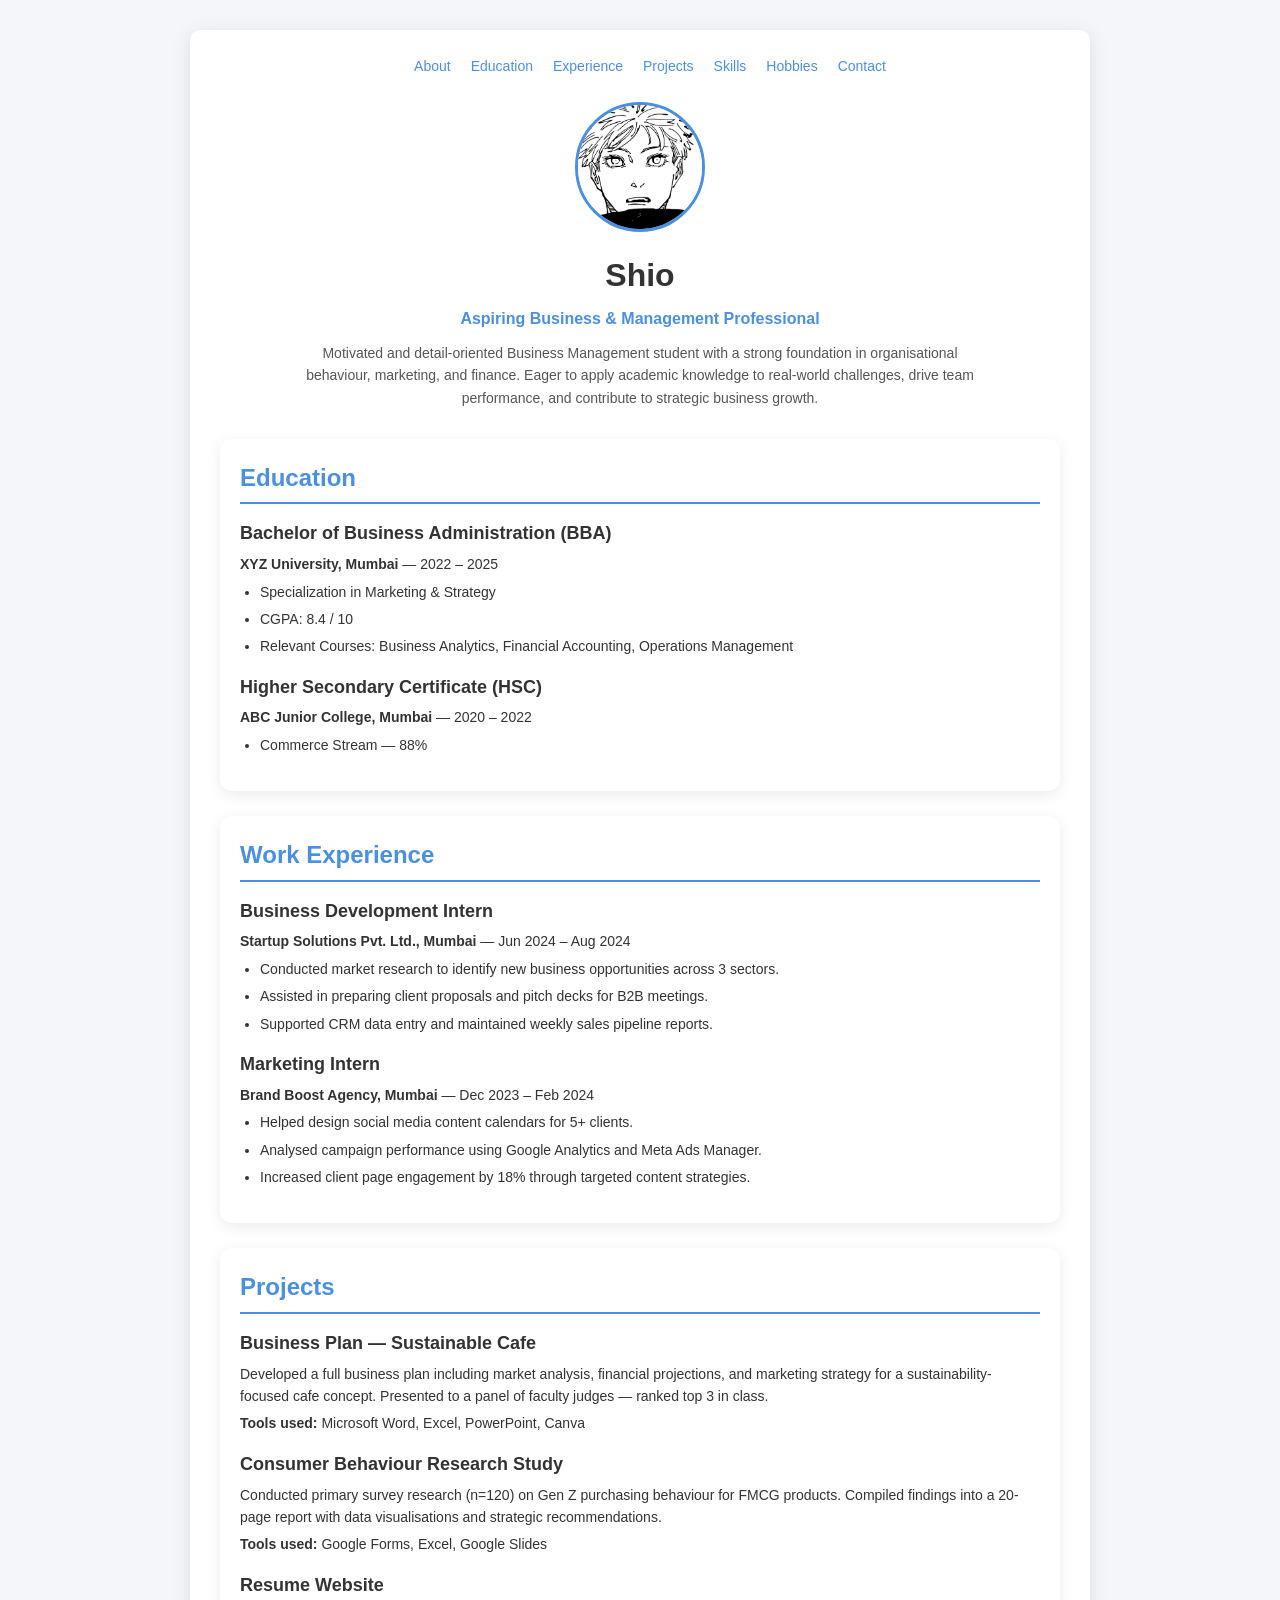
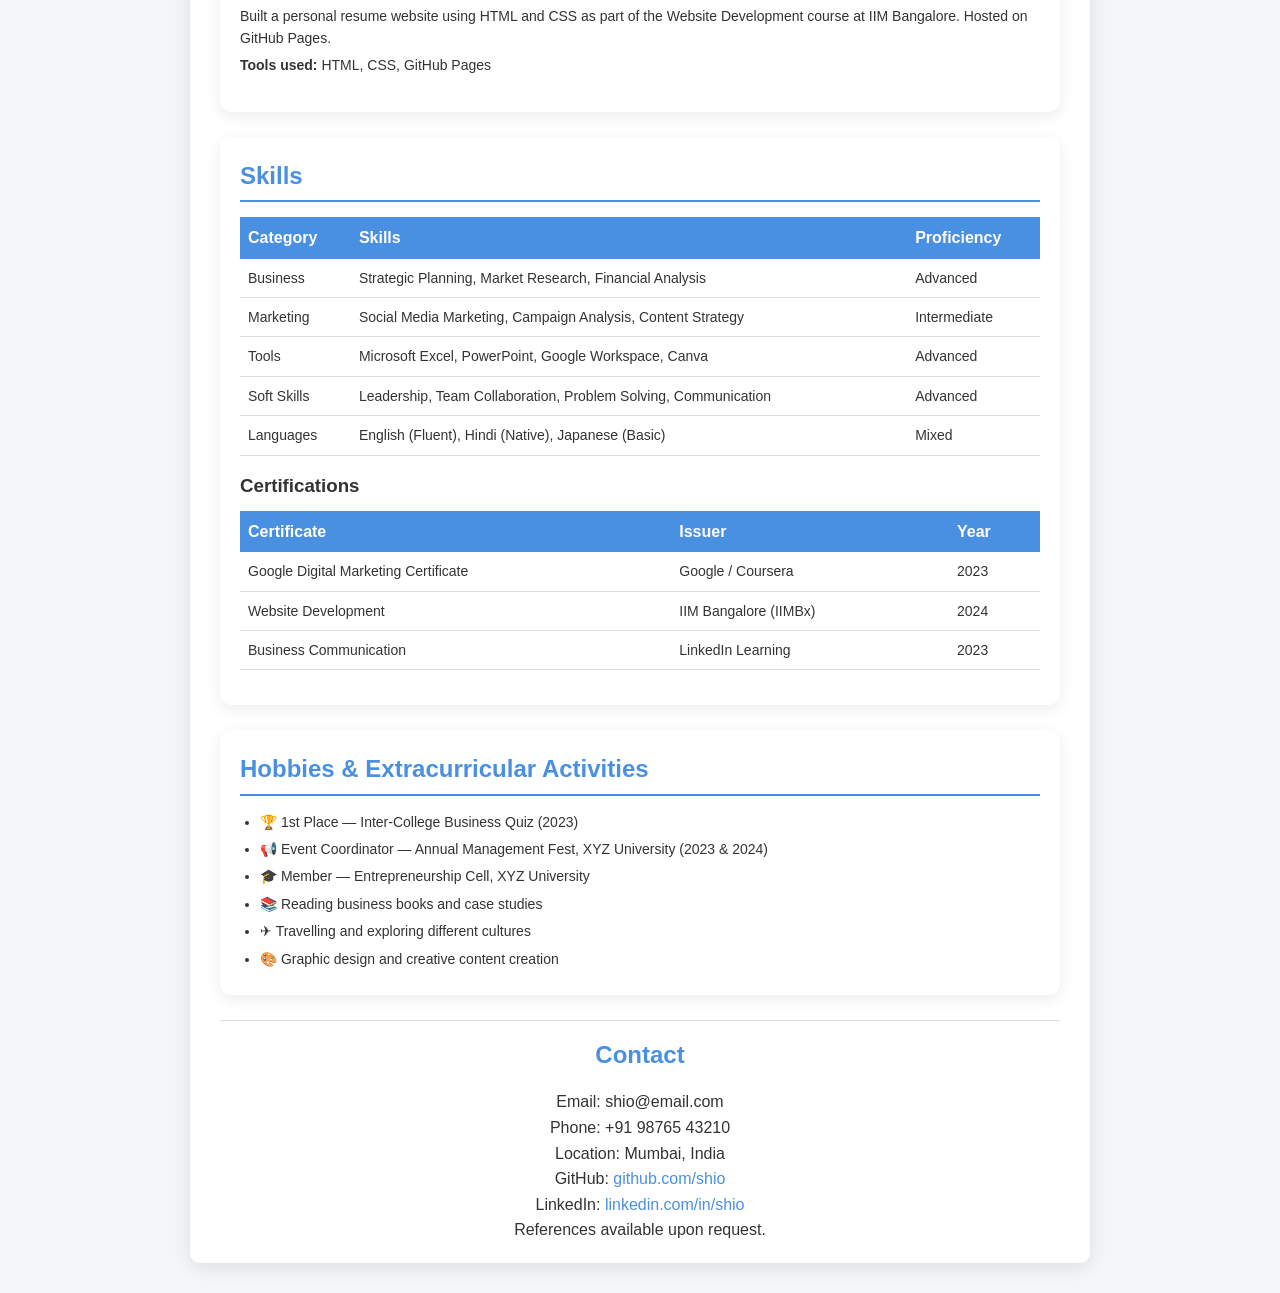
<file: index.html>
<!DOCTYPE html>
<html lang="en">
<head>
  <meta charset="UTF-8" />
  <meta name="viewport" content="width=device-width, initial-scale=1.0"/>
  <title>Shio | Resume</title>
  <link rel="stylesheet" href="style.css" />
</head>

<body>

  <div id="paper">

    <!-- NAVIGATION BAR -->
    <nav>
      <ul>
        <li><a href="#about">About</a></li>
        <li><a href="#education">Education</a></li>
        <li><a href="#experience">Experience</a></li>
        <li><a href="#projects">Projects</a></li>
        <li><a href="#skills">Skills</a></li>
        <li><a href="#hobbies">Hobbies</a></li>
        <li><a href="#contact">Contact</a></li>
      </ul>
    </nav>

    <!-- HEADER -->
    <header id="about">
      <img src="IMG_9618.jpeg" alt="Photo of Shio" />
      <h1>Shio</h1>
      <p class="tagline">Aspiring Business &amp; Management Professional</p>
      <p class="summary">
        Motivated and detail-oriented Business Management student with a strong foundation in
        organisational behaviour, marketing, and finance. Eager to apply academic knowledge to
        real-world challenges, drive team performance, and contribute to strategic business growth.
      </p>
    </header>

    <main>

      <!-- EDUCATION -->
      <section id="education">
        <h2>Education</h2>

        <article>
          <h3>Bachelor of Business Administration (BBA)</h3>
          <p><strong>XYZ University, Mumbai</strong> &mdash; 2022 &ndash; 2025</p>
          <ul>
            <li>Specialization in Marketing &amp; Strategy</li>
            <li>CGPA: 8.4 / 10</li>
            <li>Relevant Courses: Business Analytics, Financial Accounting, Operations Management</li>
          </ul>
        </article>

        <article>
          <h3>Higher Secondary Certificate (HSC)</h3>
          <p><strong>ABC Junior College, Mumbai</strong> &mdash; 2020 &ndash; 2022</p>
          <ul>
            <li>Commerce Stream &mdash; 88%</li>
          </ul>
        </article>
      </section>

      <!-- WORK EXPERIENCE -->
      <section id="experience">
        <h2>Work Experience</h2>

        <article>
          <h3>Business Development Intern</h3>
          <p><strong>Startup Solutions Pvt. Ltd., Mumbai</strong> &mdash; Jun 2024 &ndash; Aug 2024</p>
          <ul>
            <li>Conducted market research to identify new business opportunities across 3 sectors.</li>
            <li>Assisted in preparing client proposals and pitch decks for B2B meetings.</li>
            <li>Supported CRM data entry and maintained weekly sales pipeline reports.</li>
          </ul>
        </article>

        <article>
          <h3>Marketing Intern</h3>
          <p><strong>Brand Boost Agency, Mumbai</strong> &mdash; Dec 2023 &ndash; Feb 2024</p>
          <ul>
            <li>Helped design social media content calendars for 5+ clients.</li>
            <li>Analysed campaign performance using Google Analytics and Meta Ads Manager.</li>
            <li>Increased client page engagement by 18% through targeted content strategies.</li>
          </ul>
        </article>
      </section>

      <!-- PROJECTS -->
      <section id="projects">
        <h2>Projects</h2>

        <article>
          <h3>Business Plan &mdash; Sustainable Cafe</h3>
          <p>
            Developed a full business plan including market analysis, financial projections, and
            marketing strategy for a sustainability-focused cafe concept.
            Presented to a panel of faculty judges &mdash; ranked top 3 in class.
          </p>
          <p><strong>Tools used:</strong> Microsoft Word, Excel, PowerPoint, Canva</p>
        </article>

        <article>
          <h3>Consumer Behaviour Research Study</h3>
          <p>
            Conducted primary survey research (n=120) on Gen Z purchasing behaviour for FMCG
            products. Compiled findings into a 20-page report with data visualisations and
            strategic recommendations.
          </p>
          <p><strong>Tools used:</strong> Google Forms, Excel, Google Slides</p>
        </article>

        <article>
          <h3>Resume Website</h3>
          <p>
            Built a personal resume website using HTML and CSS as part of the Website Development
            course at IIM Bangalore. Hosted on GitHub Pages.
          </p>
          <p><strong>Tools used:</strong> HTML, CSS, GitHub Pages</p>
        </article>
      </section>

      <!-- SKILLS -->
      <section id="skills">
        <h2>Skills</h2>

        <table>
          <thead>
            <tr>
              <th>Category</th>
              <th>Skills</th>
              <th>Proficiency</th>
            </tr>
          </thead>
          <tbody>
            <tr>
              <td>Business</td>
              <td>Strategic Planning, Market Research, Financial Analysis</td>
              <td>Advanced</td>
            </tr>
            <tr>
              <td>Marketing</td>
              <td>Social Media Marketing, Campaign Analysis, Content Strategy</td>
              <td>Intermediate</td>
            </tr>
            <tr>
              <td>Tools</td>
              <td>Microsoft Excel, PowerPoint, Google Workspace, Canva</td>
              <td>Advanced</td>
            </tr>
            <tr>
              <td>Soft Skills</td>
              <td>Leadership, Team Collaboration, Problem Solving, Communication</td>
              <td>Advanced</td>
            </tr>
            <tr>
              <td>Languages</td>
              <td>English (Fluent), Hindi (Native), Japanese (Basic)</td>
              <td>Mixed</td>
            </tr>
          </tbody>
        </table>

        <h3>Certifications</h3>
        <table>
          <thead>
            <tr>
              <th>Certificate</th>
              <th>Issuer</th>
              <th>Year</th>
            </tr>
          </thead>
          <tbody>
            <tr>
              <td>Google Digital Marketing Certificate</td>
              <td>Google / Coursera</td>
              <td>2023</td>
            </tr>
            <tr>
              <td>Website Development</td>
              <td>IIM Bangalore (IIMBx)</td>
              <td>2024</td>
            </tr>
            <tr>
              <td>Business Communication</td>
              <td>LinkedIn Learning</td>
              <td>2023</td>
            </tr>
          </tbody>
        </table>
      </section>

      <!-- HOBBIES -->
      <section id="hobbies">
        <h2>Hobbies &amp; Extracurricular Activities</h2>
        <ul>
          <li>&#127942; 1st Place &mdash; Inter-College Business Quiz (2023)</li>
          <li>&#128226; Event Coordinator &mdash; Annual Management Fest, XYZ University (2023 &amp; 2024)</li>
          <li>&#127891; Member &mdash; Entrepreneurship Cell, XYZ University</li>
          <li>&#128218; Reading business books and case studies</li>
          <li>&#9992; Travelling and exploring different cultures</li>
          <li>&#127912; Graphic design and creative content creation</li>
        </ul>
      </section>

    </main>

    <!-- FOOTER -->
    <footer id="contact">
      <h2>Contact</h2>
      <p>Email: shio@email.com</p>
      <p>Phone: +91 98765 43210</p>
      <p>Location: Mumbai, India</p>
      <p>GitHub: <a href="https://github.com/shio" target="_blank">github.com/shio</a></p>
      <p>LinkedIn: <a href="https://linkedin.com/in/shio" target="_blank">linkedin.com/in/shio</a></p>
      <p>References available upon request.</p>
    </footer>

  </div>

</body>
</html>
</file>
<file: style.css>
/* RESET */
* {
  margin: 0;
  padding: 0;
  box-sizing: border-box;
}

/* SMOOTH SCROLL */
html {
  scroll-behavior: smooth;
}

/* BODY */
body {
  font-family: 'Segoe UI', Arial, sans-serif;
  background: #f4f6f9;
  line-height: 1.6;
  color: #333;
}

/* PAPER CONTAINER */
#paper {
  max-width: 900px;
  margin: 30px auto;
  background: #ffffff;
  padding: 20px 30px;
  border-radius: 10px;
  box-shadow: 0 4px 20px rgba(0,0,0,0.1);
}

/* NAVBAR */
nav {
  margin-bottom: 20px;
  position: sticky;
  top: 0;
  background: white;
  z-index: 1000;
}

nav ul {
  display: flex;
  justify-content: center;
  list-style: none;
  gap: 20px;
  flex-wrap: wrap;
}

nav a {
  text-decoration: none;
  color: #4a90e2;
  font-weight: 500;
  transition: 0.3s;
}

nav a:hover {
  color: #000;
  transform: scale(1.1);
}

/* HEADER */
header {
  text-align: center;
  margin-bottom: 30px;
}

header img {
  width: 130px;
  height: 130px;
  object-fit: cover;
  border-radius: 50%;
  margin-bottom: 10px;
  border: 3px solid #4a90e2;
}

h1 {
  font-size: 32px;
  margin-bottom: 5px;
}

.tagline {
  color: #4a90e2;
  font-weight: 600;
  margin-bottom: 10px;
}

.summary {
  font-size: 14px;
  color: #555;
  max-width: 700px;
  margin: 0 auto;
}

/* SECTIONS (CARD STYLE) */
section {
  margin-bottom: 25px;
  padding: 20px;
  background: white;
  border-radius: 12px;
  box-shadow: 0 4px 15px rgba(0,0,0,0.08);
  transition: 0.3s;
}

section:hover {
  transform: translateY(-5px);
  box-shadow: 0 8px 25px rgba(0,0,0,0.15);
}

h2 {
  border-bottom: 2px solid #4a90e2;
  padding-bottom: 5px;
  margin-bottom: 15px;
  color: #4a90e2;
}

article {
  margin-bottom: 15px;
}

article h3 {
  font-size: 18px;
  margin-bottom: 5px;
}

article p {
  font-size: 14px;
  margin-bottom: 5px;
}

ul {
  padding-left: 20px;
  margin-top: 5px;
}

ul li {
  font-size: 14px;
  margin-bottom: 5px;
}

/* GRID SKILLS */
#skills ul {
  display: grid;
  grid-template-columns: repeat(2, 1fr);
  gap: 10px;
}

/* TABLES */
table {
  width: 100%;
  border-collapse: collapse;
  margin-top: 10px;
  margin-bottom: 15px;
}

th {
  background: #4a90e2;
  color: white;
  padding: 8px;
  text-align: left;
}

td {
  padding: 8px;
  border-bottom: 1px solid #ddd;
  font-size: 14px;
}

/* FOOTER */
footer {
  text-align: center;
  margin-top: 20px;
  padding-top: 15px;
  border-top: 1px solid #ddd;
}

footer h2 {
  border: none;
  margin-bottom: 10px;
}

footer a {
  color: #4a90e2;
  text-decoration: none;
}

footer a:hover {
  text-decoration: underline;
}
</file>
